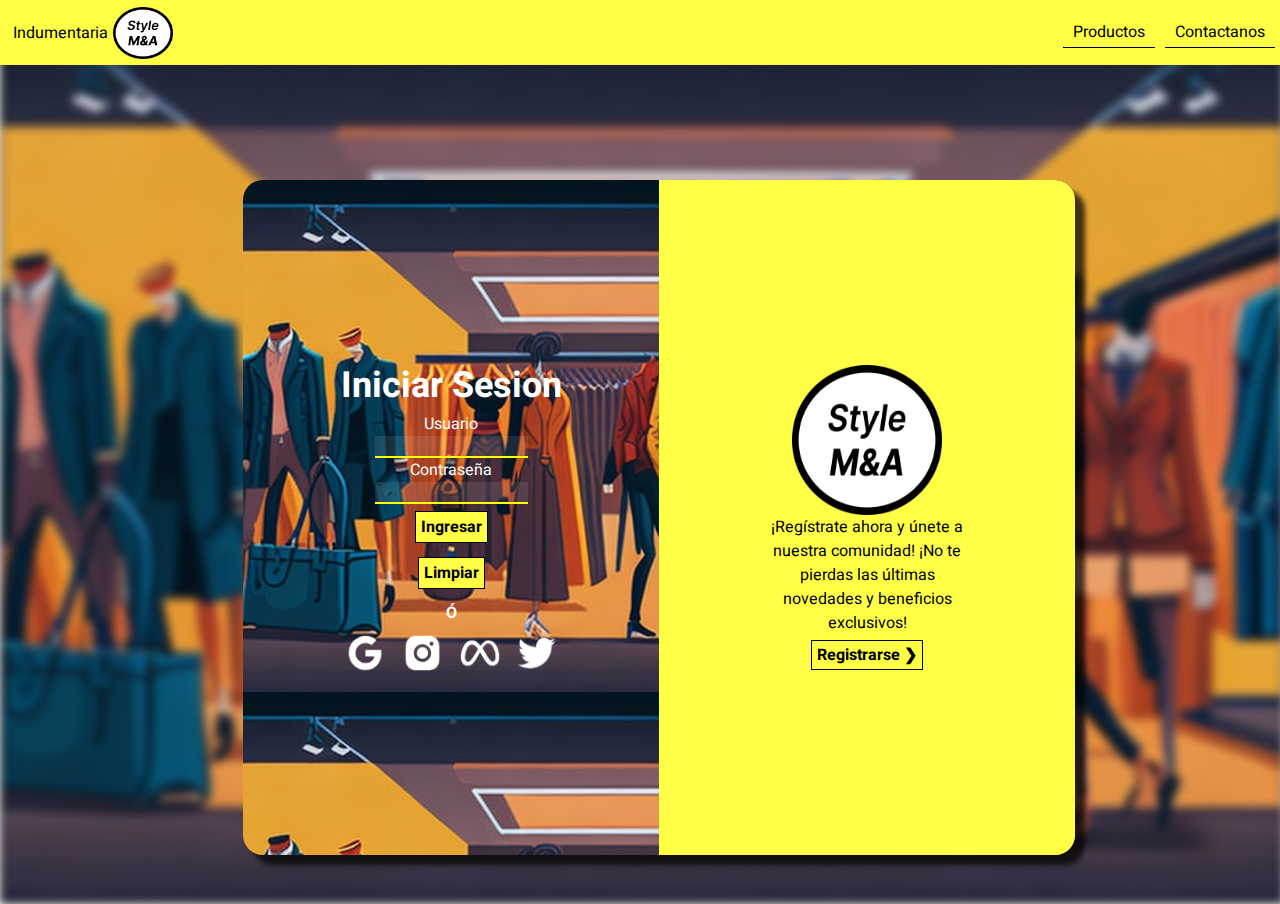
<file: templates/login.html>
<!DOCTYPE html>
<html lang="es">

<head>
  <meta charset="UTF-8">
  <meta name="viewport" content="width=device-width, initial-scale=1.0">
  <link rel="stylesheet" href="../css/login.css">
  <title>Login</title>
</head>

<body>
  <header>
    <nav class="nav">
      <a class="inicio" href="../index.html">Indumentaria<img src="../img/Logo-version1.png"
          alt="logo de la pagina"></a>
      <a class="nav-items" href="./productos.html">Productos</a>
      <a class="nav-items" id="form-contact" href="#">Contactanos</a>
    </nav>
  </header>

  <div class="background"></div>

  <div id="conteiner-form" class="oculto">
    <div id="form">
      <span id="cerrar-form">&times;</span>
      <h2>Complete el formulario</h2>
      <form>
        <label for="nombre-contact">Nombre: </label>
        <input type="text" id="nombre-contact"><br>
        <label for="apellido-contact">Apellido</label>
        <input type="text" id="apellido-contact"><br>
        <label for="email-contact">E-mail: </label>
        <input type="email" id="email-contact" required><br>
        <label for="comentario-contanct">Comentario</label>
        <textarea name="comentario" id="comentario-contanct" cols="30" rows="5"></textarea><br>
        <div id="content-btn">
          <button type="submit">Enviar</button>
          <button type="reset">Limpiar</button>
        </div>
      </form>
    </div>
  </div>

  <section>
    <img id="succes-icon" src="../img/icons/successfully-icon.png">
    <img id="failed-icon" src="../img/icons/failed-icon.png">

    <div class="form-login" id="form-login">
      <form method="get" id="content-login">
        <h3>Iniciar Sesion</h3>
        <label for="user-login">Usuario</label>
        <input type="text" id="user-login" class="userName" required>
        <label for="pass-login">Contraseña</label>
        <input type="password" id="pass-login" class="password" required>
        <button type="submit">Ingresar</button>
        <button type="reset">Limpiar</button>
        <h4>Ó</h4>
        <div class="content-logs">
          <img src="../img/icons/google-logo-48.png" alt="logo google">
          <img src="../img/icons/instagram-alt-logo-48.png" alt="instagram logo">
          <img src="../img/icons/meta-logo-48.png" alt="meta logo">
          <img src="../img/icons/twitter-logo-48.png" alt="twitter logo">
        </div>
      </form>
      <div class="msj-login">
        <img src="../img/Logo-version1.png" alt="logo de la pagina">
        <p>¡Regístrate ahora y únete a
          nuestra comunidad! ¡No te
          pierdas las últimas novedades
          y beneficios exclusivos!</p>
        <!-- boton cambia a registrarse -->
        <button id="show-signup">Registrarse &#10095;</button>
      </div>
    </div>

    <div class="form-signup" id="form-signup">
      <div class="msj-signup">
        <img src="../img/Logo-version1.png" alt="logo de la pagina">
        <p>¡Bienvenido de nuevo! Inicia
          sesión para acceder a tu
          cuenta y disfrutar de una
          experiencia personalizada.
          ¡Estamos felices de verte de
          vuelta!</p>
        <!-- boton cambia a iniciar sesion -->
        <button type="button" id="show-login">&#10094; Iniciar Sesion</button>
      </div>
      <form method="get" id="content-signup">
        <h3>Registrarse</h3>
        <label for="user-signup">Usuario</label>
        <input type="text" id="user-signup" class="userName" required>
        <label for="name">Nombre</label>
        <input type="text" id="name" required>
        <label for="last-name">Apellido</label>
        <input type="text" name="" id="last-name">
        <label for="email">E-mail</label>
        <input type="email" id="email" required>
        <label for="pass-signup">Contraseña</label>
        <input type="password" id="pass-signup" class="password" required>
        <button type="submit">Registrarse</button>
        <button type="reset">Limpiar</button>
        <h4>Ó</h4>
        <div class="content-logs">
          <img src="../img/icons/google-logo-48.png" alt="logo google">
          <img src="../img/icons/instagram-alt-logo-48.png" alt="instagram logo">
          <img src="../img/icons/meta-logo-48.png" alt="meta logo">
          <img src="../img/icons/twitter-logo-48.png" alt="twitter logo">
        </div>
      </form>
    </div>
  </section>
  <script src="../js/login.js"></script>
</body>

</html>
</file>
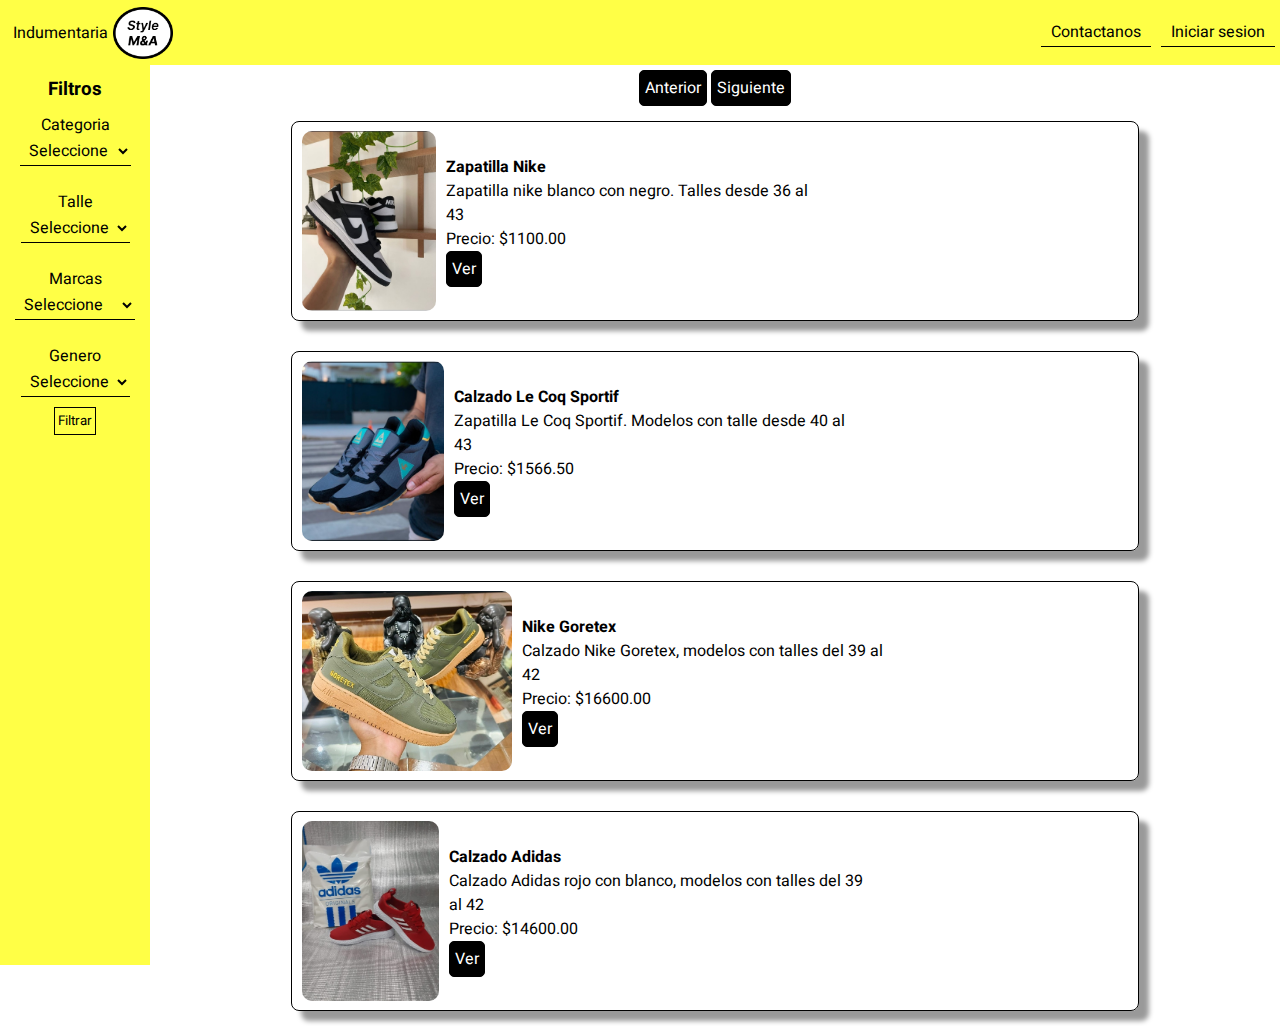
<file: templates/productos.html>
<!DOCTYPE html>
<html lang="es">

<head>
  <meta charset="UTF-8">
  <meta name="viewport" content="width=device-width, initial-scale=1.0">
  <link rel="stylesheet" href="../css/productos.css">
  <title>Productos</title>
</head>

<body>
  <header class="header">
    <nav class="nav">
      <a class="inicio" href="../index.html">Indumentaria <img src="../img/Logo-version1.png" alt="logo-pagina"></a>
      <a class="nav-item" id="form-contact" href="#">Contactanos</a>
      <a class="nav-item" href="./login.html">Iniciar sesion</a>
    </nav>
  </header>
  <aside class="filtro-content">
    <form class="filtro-form">
      <h3>Filtros</h3>
      <label for="categoria">Categoria</label>
      <select name="categoria" id="categoria">
        <!-- El resto de opciones los agrego con javaScript -->
        <option value="default" selected>Seleccione</option>
      </select><br>
      <label for="talle">Talle</label>
      <select name="talle" id="talle">
        <!-- El resto de opciones los agrego con javaScript -->
        <option value="default" selected>Seleccione</option>
      </select><br>
      <label for="marcas">Marcas</label>
      <select name="marcas" id="marcas">
        <!-- El resto de opciones los agrego con javaScript -->
        <option value="default">Seleccione</option>
      </select><br>
      <label for="genero">Genero</label>
      <select name="genero" id="genero">
        <option value="default" selected>Seleccione</option>
      </select>
      <button type="reset">Filtrar</button>
    </form>
  </aside>

  <div id="conteiner-form">
    <div id="form">
      <span id="cerrar-form">&times;</span>
      <h2>Completar el formulario</h2>
      <form>
        <label for="nombre">Nombre: </label>
        <input type="text" id="nombre"><br>
        <label for="apellido">Apellido: </label>
        <input type="text" id="apellido"><br>
        <label for="email">E-mail: </label>
        <input type="email" id="email" required><br>
        <label for="comentario">Comentario: </label><br>
        <textarea name="comentario" id="comentario" cols="30" rows="10"></textarea><br>
        <button type="submit">Enviar</button>
        <button type="reset">Limpiar</button>
      </form>
    </div>
  </div>
  <section id="cards-content" class="cards-content">
    <div class="botones-content">
      <button id="anterior">Anterior</button>
      <button id="siguiente">Siguiente</button>
    </div>
    <!-- La informacion de las tarjetas se agregaran con javascript -->
    <article class="card">
      <img id="img-card" src="" alt="producto">
      <div class="card-info">
        <h4 id="card-nombre"></h4>
        <p id="card-desc"></p>
        <p id="card-precio"></p>
        <button>Ver</button>
      </div>
    </article>
    <article class="card">
      <img id="img-card" src="" alt="producto">
      <div class="card-info">
        <h4 id="card-nombre"></h4>
        <p id="card-desc"></p>
        <p id="card-precio"></p>
        <button>Ver</button>
      </div>
    </article>
    <article class="card">
      <img id="img-card" src="" alt="producto">
      <div class="card-info">
        <h4 id="card-nombre"></h4>
        <p id="card-desc"></p>
        <p id="card-precio"></p>
        <button>Ver</button>
      </div>
    </article>
    <article class="card">
      <img id="img-card" src="" alt="producto">
      <div class="card-info">
        <h4 id="card-nombre"></h4>
        <p id="card-desc"></p>
        <p id="card-precio"></p>
        <button>Ver</button>
      </div>
    </article>
  </section>

  <script src="../js/productos.js"></script>
</body>

</html>
</file>
<file: css/login.css>
@import url('https://fonts.googleapis.com/css2?family=Heebo&display=swap');

* {
  margin: 0px;
  padding: 0px;
  font-family: 'Heebo', sans-serif;
  text-decoration: none;
  /* color: black; */
}

/* para que no se vea el scrollbar */
html::-webkit-scrollbar {
  display: none;
}

header {
  position: fixed;
  width: 100%;
  /* height: 75px; */
  z-index: 2;
}

.nav {
  /* border: 2px solid red; */
  background-color: rgb(255, 255, 70);
  height: 65px;
  display: flex;
  align-items: center;
  justify-content: end;
}

.nav .inicio {
  color: black;
  height: 80%;
  margin-right: auto;
  padding-left: 1%;
  display: flex;
  align-items: center;
}

.nav .inicio img {
  height: 100%;
  /* align-self: flex-start; */
  margin: 0 5px;
  /* text-decoration: none; */
}

.nav .nav-items {
  color: black;
  padding: 3px 10px;
  margin: 0px 5px;
  border: none;
  border-bottom: 1px solid black;
  transition: 0.3s ease-in;
}

.nav .nav-items:hover {
  color: white;
  background-color: black;
}

.background {
  width: 100%;
  height: 100vh;
  border: 2px solid black;
  background-image: url("../img/fondo-login.jpg");
  background-position: center;
  background-size: cover;
  filter: blur(5px);
  /* overflow: hidden; */
}

/* Apartado para el form de contactanos */
#conteiner-form {
  position: fixed;
  top: 0;
  left: o;
  width: 100%;
  height: 100%;
  background: rgba(0, 0, 0, 0.507);
  z-index: 3;
  display: flex;
  align-items: center;
  justify-content: center;
  /* Inicialmente invisible */
  opacity: 0;
  visibility: hidden;
  transition: opacity 0.3s, visibility 0.3s;
}

#conteiner-form #form {
  background: rgb(255, 255, 70);
  padding: 10px 30px;
  border-radius: 10px;
  text-align: center;
  display: flex;
  align-items: center;
  justify-content: center;
  flex-direction: column;
}

#conteiner-form #form form {
  color: black;
  /* border: 1px solid black; */
}

#conteiner-form input:not([type="textarea"]) {
  border: none;
  border-bottom: 1px solid #000000;
  background-color: #ffffff00;
  border-radius: 3px;
  outline: none;
  font-weight: bold;
  transition: .25s ease-in;
}

#conteiner-form input:not([type="textarea"]):not([type="submit"]):focus {
  border-bottom: 1px solid rgb(255, 255, 70);
  background-color: rgb(228, 228, 1);
}

#conteiner-form #content-btn {
  display: flex;
}

#conteiner-form button {
  margin: 1px 5px;
  padding: 5px;
  font-weight: bold;
  font-size: 16px;
  border: 1px solid black;
  background-color: rgb(255, 255, 70);
  transition: 0.3s ease-in;
}

#conteiner-form button:hover {
  background-color: black;
  color: white;
}


#cerrar-form {
  position: absolute;
  top: 50px;
  right: 20px;
  font-size: 50px;
  color: white;
  cursor: pointer;
}

#conteiner-form.mostrar {
  opacity: 1;
  visibility: visible;
}


/* Apartado del login-signup */
section {
  /* background-color: gray; */
  background-image: url("../img/fondo-login.jpg");
  text-align: center;
  position: absolute;
  top: 20%;
  left: 19%;
  width: 65%;
  height: 75%;
  border-radius: 20px;
  /* border: 2px solid yellow; */
  display: flex;
  flex-direction: row;
  justify-content: center;
  box-shadow: 10px 10px 5px rgba(0, 0, 0, 0.7);
  /* transition: 0.5s ease; */
}

section #succes-icon {
  position: fixed;
  width: 150px;
  height: 150px;
  align-self: center;
  z-index: 2;
  opacity: 0;
  /* visibility: visible; */
  transition: all .5s ease;
}

section #failed-icon {
  position: fixed;
  width: 150px;
  height: 150px;
  align-self: center;
  z-index: 2;
  opacity: 0;
  /* visibility: visible; */
  transition: all .5s ease;
}

.form-login,
.form-signup {
  display: flex;
  opacity: 1;
  transition: 0.9s ease;
}

.form-signup {
  display: none;
}

.msj-login,
.msj-signup {
  background-color: rgb(255, 255, 70);
  /* background-color: #F0B86E; */
  width: 50%;
  display: flex;
  flex-direction: column;
  align-items: center;
  justify-content: center;
  border-radius: 0px 20px 20px 0px;
}

.msj-signup {
  border-radius: 20px 0px 0px 20px;
}

.msj-login img,
.msj-signup img {
  width: 150px;
  height: 150px;
}

.msj-login p,
.msj-signup p {
  max-width: 50%;
  max-height: 50%;
  overflow: scroll;
}

.msj-login p::-webkit-scrollbar,
.msj-signup p::-webkit-scrollbar {
  display: none;
}

.msj-login button,
.msj-signup button {
  padding: 2px 5px;
  margin-top: 5px;
  border: 1px solid black;
  background-color: rgb(255, 255, 70);
  font-weight: bold;
  font-size: 16px;
  cursor: pointer;
  transition: .5s ease;
}

.msj-login button:hover,
.msj-signup button:hover {
  box-shadow: 0 4px 10px rgb(0, 0, 0);
}

form {
  color: white;
  width: 50%;
  display: flex;
  flex-direction: column;
  align-items: center;
  justify-content: center;
}

form h3 {
  font-size: 36px;
}

form h4 {
  margin: 5px 0px;
}

#content-login input,
#content-signup input {
  border: none;
  border-bottom: 2px solid yellow;
  outline: none;
  font-weight: bold;
  background-color: rgba(255, 255, 255, 0.096);
  transition: 0.5s ease;
}

#content-login input:focus,
#content-signup input:focus {
  background-color: rgb(255, 255, 255);
  border-bottom: 0.1px solid rgb(0, 0, 0);
}

#content-login button,
#content-signup button {
  background-color: rgb(255, 255, 70);
  border: 1px solid black;
  margin: 7px 0;
  padding: 3px 5px;
  font-weight: bold;
  font-size: 16px;
  cursor: pointer;
  transition: .3s ease;
}

#content-login button:hover,
#content-signup button:hover {
  background-color: black;
  color: white;
  /* box-shadow: 0 4px 16px yellow; */
}

.content-logs {
  /* border: 2px solid red; */
  width: 55%;
  display: flex;
  align-items: center;
  justify-content: space-around;
  z-index: 1;
}

.content-logs img {
  width: 20%;
  cursor: pointer;
}
</file>
<file: css/productos.css>
@import url('https://fonts.googleapis.com/css2?family=Heebo&display=swap');


* {
  margin: 0px;
  padding: 0px;
  text-decoration: none;
  box-sizing: border-box;
  font-family: 'Heebo', sans-serif;
  color: black;
}

/* Barra de navegacion */
.nav {
  background-color: rgb(255, 255, 70);
  width: 100%;
  height: 65px;
  display: flex;
  align-items: center;
  justify-content: end;
  position: fixed;
}

.nav .inicio {
  height: 80%;
  margin-right: auto;
  padding-left: 1%;
  display: flex;
  align-items: center;
}

.nav .inicio img {
  height: 100%;
  margin: 0 5px;
}

.nav .nav-item {
  padding: 2px 10px;
  margin: 0 5px;
  border: none;
  border-bottom: 1px solid black;

  transition: .3s ease-in;
}

.nav .nav-item:hover {
  background-color: black;
  color: white;
}

/* Apartado de filtros */
.filtro-content {
  /* border: 1px solid black; */
  margin-top: 65px;
  width: 150px;
  height: 100vh;
  position: fixed;
  background-color: rgb(255, 255, 70);
}

.filtro-form {
  display: flex;
  flex-direction: column;
  justify-content: center;
  align-items: center;
}

.filtro-form h3 {
  margin: 10px 0px;
}

.filtro-form select {
  background-color: rgb(255, 255, 70);
  padding: 1px 5px;
  font-size: 16px;
  /* border: 1px solid black; */
  border: none;
  border-bottom: 1px solid black;
  cursor: pointer;
  outline: none;
  transition: .2s ease-in;
}

.filtro-form select:focus {
  border-radius: 10px;
  background-color: white;
  border: 1px solid black;
}

.filtro-form button {
  margin-top: 10px;
  padding: 3px;
  background-color: rgb(255, 255, 70);
  border: 1px solid black;
  transition: .3s ease-in;
}

.filtro-form button:hover {
  background-color: black;
  color: white;
  border-radius: 5px;
  box-shadow: 0 4px 16px black;
}

/* Apartado de form contactos */
#conteiner-form {
  position: fixed;
  width: 100%;
  height: 100%;
  display: flex;
  align-items: center;
  justify-content: center;
  background-color: rgba(0, 0, 0, 0.7);
  opacity: 0;
  visibility: hidden;
  transition: .3s ease;
}

#conteiner-form #form {
  background-color: rgb(255, 255, 70);
  border-radius: 10px;
  padding: 20px 40px;
  text-align: center;
}

#conteiner-form input {
  margin: 7px 0;
}

#conteiner-form input:not([type="textarea"]) {
  border: none;
  border-bottom: 1px solid #000000;
  background-color: #ffffff00;
  border-radius: 3px;
  outline: none;
  font-weight: bold;
  transition: .25s ease-in;
}

#conteiner-form input:not([type="textarea"]):focus {
  border-bottom: 1px solid rgb(255, 255, 70);
  background-color: rgb(228, 228, 1);
}

#conteiner-form button {
  margin: 1px 5px;
  padding: 5px;
  font-weight: bold;
  font-size: 16px;
  border: 1px solid black;
  background-color: rgb(255, 255, 70);
  transition: 0.3s ease-in;
}

#conteiner-form button:hover {
  background-color: black;
  color: white;
}

#cerrar-form {
  position: absolute;
  top: 20px;
  right: 20px;
  font-size: 50px;
  color: white;
  cursor: pointer;
}

#conteiner-form.mostrar {
  opacity: 1;
  visibility: visible;
}


/* Apartado de las cards */

.cards-content {
  /* border: 2px solid red; */
  width: 100%;
  height: 100%;
  padding-left: 150px;
  padding-top: 70px;
  display: flex;
  flex-direction: column;
  align-items: center;
  justify-content: space-around;
}

.cards-content button {
  background-color: black;
  color: white;
  padding: 5px;
  font-size: 16px;
  border-radius: 5px;
  border: 1px solid black;
  cursor: pointer;
  transition: .3s ease;
}

.cards-content .botones-content button:hover {
  background-color: white;
  color: black;
  box-shadow: 0 4px 16px yellow;
}

.card {
  border: 1px solid rgb(0, 0, 0);
  border-radius: 8px;
  width: 75%;
  height: 200px;
  margin: 15px 0px;
  display: flex;
  align-items: center;
  box-shadow: 10px 10px 5px rgba(0, 0, 0, 0.4);

}

.card img {
  max-width: 250px;
  max-height: 200px;
  padding: 10px;
  border-radius: 20px;
}

/* .card-info button {
  background-color: rgb(44, 44, 44);
  color: white;
  padding: 5px;
  cursor: pointer;
  border: 1px solid black;
  border-radius: 5px;
  font-size: 16px;
  transition: .3s ease;
} */

.card-info button:hover {
  background-color: white;
  color: black;
}

.card-info p:first-of-type {
  width: 95%;
  height: 50%;
  overflow: hidden;
}
</file>
